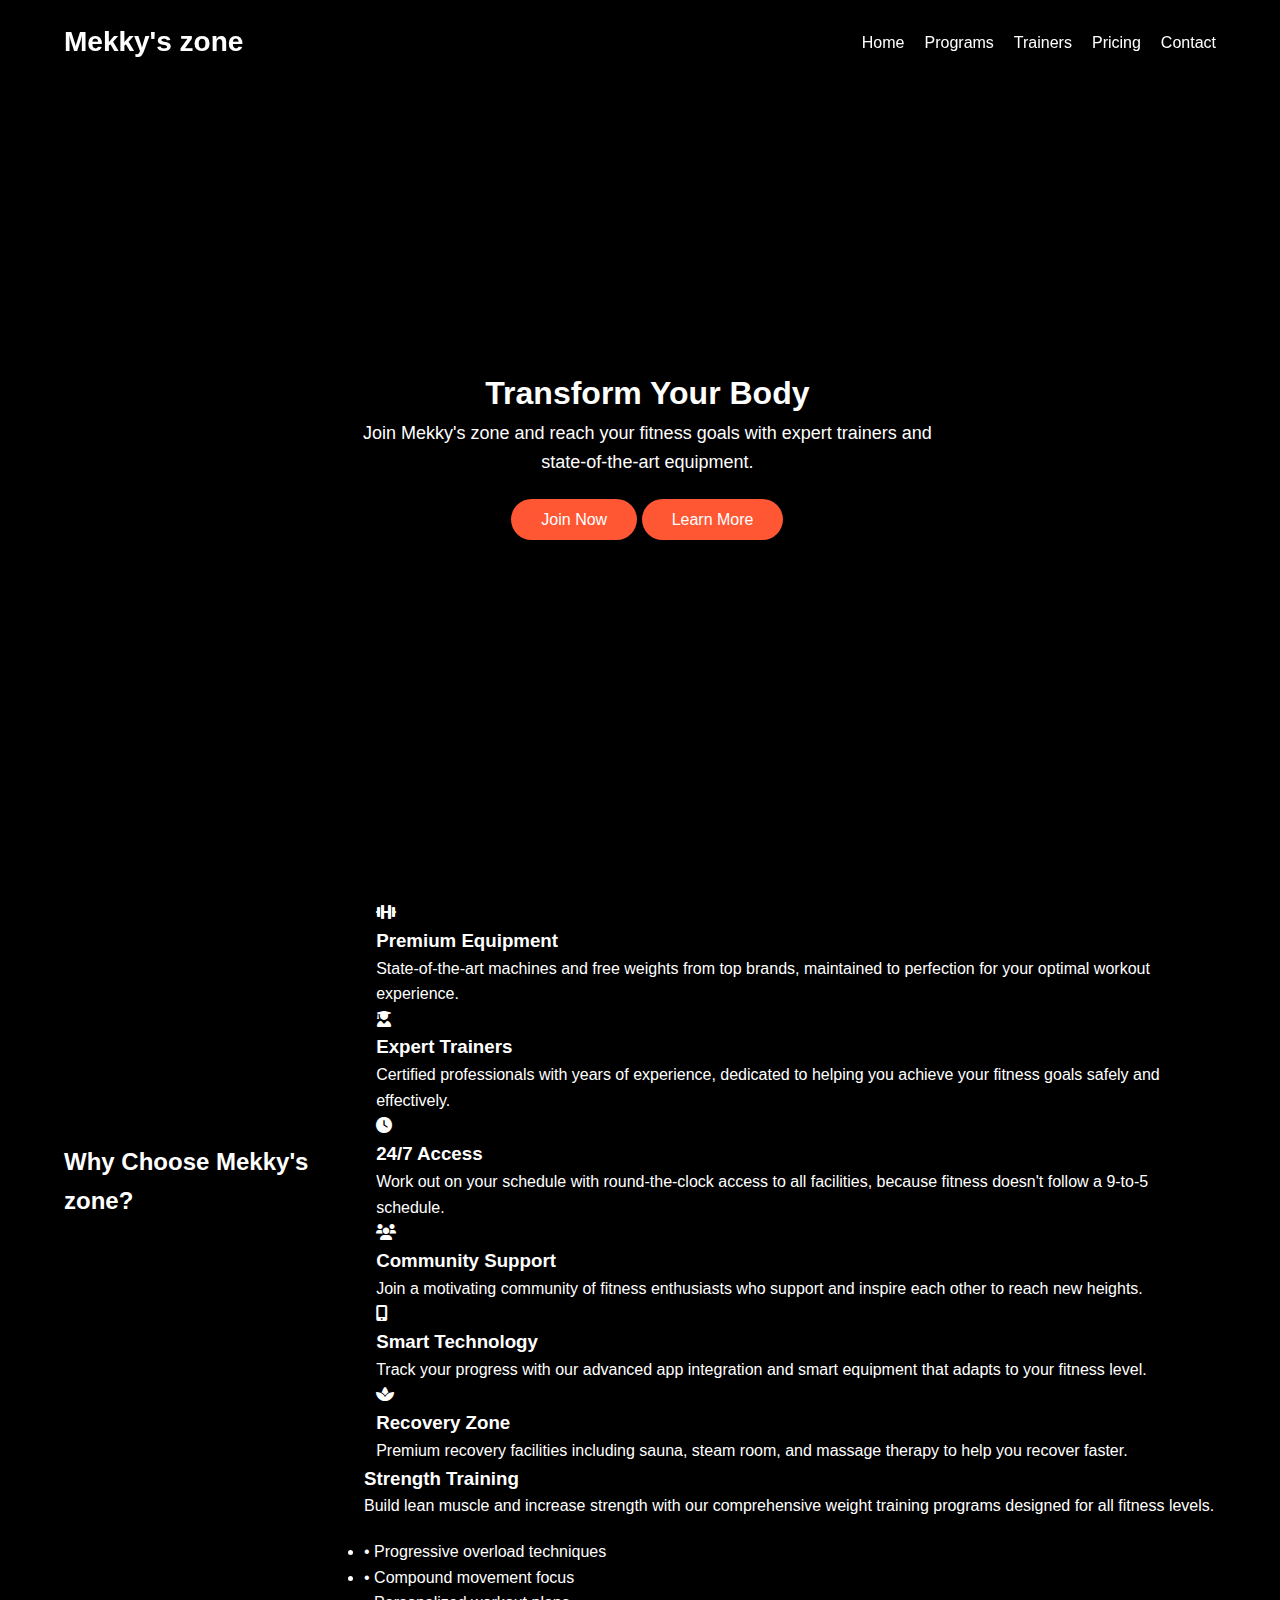
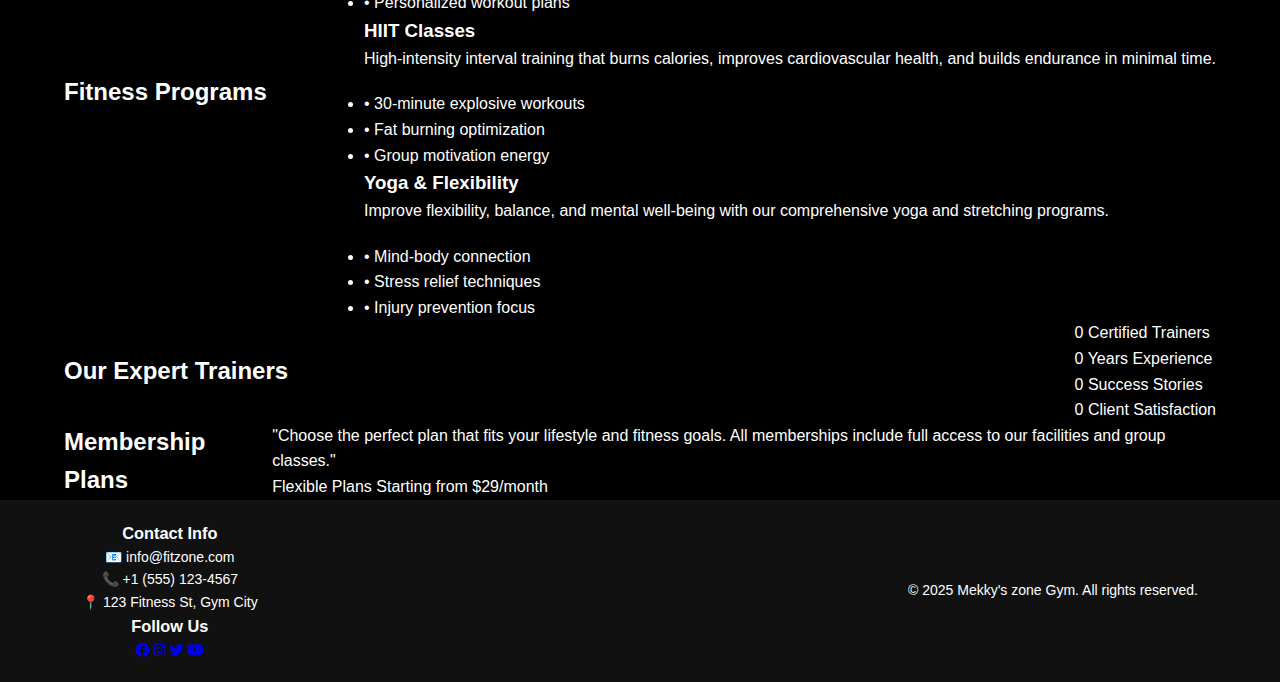
<file: index.html>
<!DOCTYPE html>
<html lang="en">
<head>
    <meta charset="UTF-8">
    <meta name="viewport" content="width=device-width, initial-scale=1.0">
    <title>FitZone Gym - Transform Your Life</title>
    <link href="https://fonts.googleapis.com/css2?family=Poppins:wght@300;400;600;700;800&display=swap" rel="stylesheet">
    <link rel="stylesheet" href="https://cdnjs.cloudflare.com/ajax/libs/font-awesome/6.0.0/css/all.min.css">
    <link rel="stylesheet" href="style.css">
</head>
<body>
    <div class="animated-bg"></div>
    
    <header id="header">
        <div class="container">
            <h1 class="logo">Mekky's zone</h1>
            <nav>
                <ul class="nav-links">
                    <li><a href="#home">Home</a></li>
                    <li><a href="#programs">Programs</a></li>
                    <li><a href="#trainers">Trainers</a></li>
                    <li><a href="#pricing">Pricing</a></li>
                    <li><a href="#contact">Contact</a></li>
                </ul>
            </nav>
        </div>
    </header>

    <section id="home" class="hero">
        <div class="hero-particles"></div>
        <div class="hero-content">
            <h1>Transform Your Body</h1>
            <p>Join Mekky's zone and reach your fitness goals with expert trainers and state-of-the-art equipment.</p>
            <div class="cta-buttons">
                <a href="#programs" class="btn btn-primary">Join Now</a>
                <a href="#features" class="btn btn-secondary">Learn More</a>
            </div>
        </div>
    </section>

    <section id="features" class="section features">
        <div class="container">
            <h2 class="section-title scroll-reveal">Why Choose Mekky's zone?</h2>
            <div class="features-grid">
                <div class="feature-card scroll-reveal">
                    <i class="fas fa-dumbbell feature-icon"></i>
                    <h3>Premium Equipment</h3>
                    <p>State-of-the-art machines and free weights from top brands, maintained to perfection for your optimal workout experience.</p>
                </div>
                <div class="feature-card scroll-reveal">
                    <i class="fas fa-user-graduate feature-icon"></i>
                    <h3>Expert Trainers</h3>
                    <p>Certified professionals with years of experience, dedicated to helping you achieve your fitness goals safely and effectively.</p>
                </div>
                <div class="feature-card scroll-reveal">
                    <i class="fas fa-clock feature-icon"></i>
                    <h3>24/7 Access</h3>
                    <p>Work out on your schedule with round-the-clock access to all facilities, because fitness doesn't follow a 9-to-5 schedule.</p>
                </div>
                <div class="feature-card scroll-reveal">
                    <i class="fas fa-users feature-icon"></i>
                    <h3>Community Support</h3>
                    <p>Join a motivating community of fitness enthusiasts who support and inspire each other to reach new heights.</p>
                </div>
                <div class="feature-card scroll-reveal">
                    <i class="fas fa-mobile-alt feature-icon"></i>
                    <h3>Smart Technology</h3>
                    <p>Track your progress with our advanced app integration and smart equipment that adapts to your fitness level.</p>
                </div>
                <div class="feature-card scroll-reveal">
                    <i class="fas fa-spa feature-icon"></i>
                    <h3>Recovery Zone</h3>
                    <p>Premium recovery facilities including sauna, steam room, and massage therapy to help you recover faster.</p>
                </div>
            </div>
        </div>
    </section>

    <section id="programs" class="section programs">
        <div class="container">
            <h2 class="section-title scroll-reveal">Fitness Programs</h2>
            <div class="programs-grid">
                <div class="program-card scroll-reveal">
                    <div class="program-content">
                        <h3 class="program-title">Strength Training</h3>
                        <p>Build lean muscle and increase strength with our comprehensive weight training programs designed for all fitness levels.</p>
                        <ul style="text-align: left; margin-top: 20px; color: var(--gray-text);">
                            <li>• Progressive overload techniques</li>
                            <li>• Compound movement focus</li>
                            <li>• Personalized workout plans</li>
                        </ul>
                    </div>
                </div>
                <div class="program-card scroll-reveal">
                    <div class="program-content">
                        <h3 class="program-title">HIIT Classes</h3>
                        <p>High-intensity interval training that burns calories, improves cardiovascular health, and builds endurance in minimal time.</p>
                        <ul style="text-align: left; margin-top: 20px; color: var(--gray-text);">
                            <li>• 30-minute explosive workouts</li>
                            <li>• Fat burning optimization</li>
                            <li>• Group motivation energy</li>
                        </ul>
                    </div>
                </div>
                <div class="program-card scroll-reveal">
                    <div class="program-content">
                        <h3 class="program-title">Yoga & Flexibility</h3>
                        <p>Improve flexibility, balance, and mental well-being with our comprehensive yoga and stretching programs.</p>
                        <ul style="text-align: left; margin-top: 20px; color: var(--gray-text);">
                            <li>• Mind-body connection</li>
                            <li>• Stress relief techniques</li>
                            <li>• Injury prevention focus</li>
                        </ul>
                    </div>
                </div>
            </div>
        </div>
    </section>

    <section id="trainers" class="section stats">
        <div class="container">
            <h2 class="section-title scroll-reveal">Our Expert Trainers</h2>
            <div class="stats-grid">
                <div class="stat-item scroll-reveal">
                    <span class="stat-number" data-target="50">0</span>
                    <span class="stat-label">Certified Trainers</span>
                </div>
                <div class="stat-item scroll-reveal">
                    <span class="stat-number" data-target="15">0</span>
                    <span class="stat-label">Years Experience</span>
                </div>
                <div class="stat-item scroll-reveal">
                    <span class="stat-number" data-target="5000">0</span>
                    <span class="stat-label">Success Stories</span>
                </div>
                <div class="stat-item scroll-reveal">
                    <span class="stat-number" data-target="98">0</span>
                    <span class="stat-label">Client Satisfaction</span>
                </div>
            </div>
        </div>
    </section>

    <section id="pricing" class="section testimonials">
        <div class="container">
            <h2 class="section-title scroll-reveal">Membership Plans</h2>
            <div class="testimonial-slider scroll-reveal">
                <p class="testimonial-text">"Choose the perfect plan that fits your lifestyle and fitness goals. All memberships include full access to our facilities and group classes."</p>
                <div class="testimonial-author">Flexible Plans Starting from $29/month</div>
            </div>
        </div>
    </section>

    <footer id="contact">
        <div class="container">
            <div class="footer-content">
                <div class="footer-section">
                    <h3>Contact Info</h3>
                    <p>📧 info@fitzone.com</p>
                    <p>📞 +1 (555) 123-4567</p>
                    <p>📍 123 Fitness St, Gym City</p>
                </div>
                <div class="footer-section">
                    <h3>Follow Us</h3>
                    <div class="social-links">
                        <a href="#"><i class="fab fa-facebook"></i></a>
                        <a href="#"><i class="fab fa-instagram"></i></a>
                        <a href="#"><i class="fab fa-twitter"></i></a>
                        <a href="#"><i class="fab fa-youtube"></i></a>
                    </div>
                </div>
            </div>
            <p>&copy; 2025 Mekky's zone Gym. All rights reserved.</p>
        </div>
    </footer>

    <script>
        // Header scroll effect - DISABLED to keep menu stable
        // Navigation menu stays horizontal and stable at all times
        
        // Smooth scrolling for navigation links
        document.querySelectorAll('a[href^="#"]').forEach(anchor => {
            anchor.addEventListener('click', function (e) {
                e.preventDefault();
                const target = document.querySelector(this.getAttribute('href'));
                if (target) {
                    target.scrollIntoView({
                        behavior: 'smooth',
                        block: 'start'
                    });
                }
            });
        });

        // Scroll reveal animation
        const revealElements = document.querySelectorAll('.scroll-reveal');
        const revealObserver = new IntersectionObserver((entries) => {
            entries.forEach(entry => {
                if (entry.isIntersecting) {
                    entry.target.classList.add('revealed');
                }
            });
        }, { threshold: 0.1 });

        revealElements.forEach(el => revealObserver.observe(el));

        // Animated counter for stats
        const animateValue = (element, start, end, duration) => {
            let startTimestamp = null;
            const step = (timestamp) => {
                if (!startTimestamp) startTimestamp = timestamp;
                const progress = Math.min((timestamp - startTimestamp) / duration, 1);
                element.innerText = Math.floor(progress * (end - start) + start);
                if (progress < 1) {
                    window.requestAnimationFrame(step);
                }
            };
            window.requestAnimationFrame(step);
        };

        const statsObserver = new IntersectionObserver((entries) => {
            entries.forEach(entry => {
                if (entry.isIntersecting) {
                    const target = parseInt(entry.target.getAttribute('data-target'));
                    animateValue(entry.target, 0, target, 2000);
                    statsObserver.unobserve(entry.target);
                }
            });
        });

        document.querySelectorAll('.stat-number').forEach(stat => {
            statsObserver.observe(stat);
        });

        // Create floating particles
        function createParticles() {
            const particlesContainer = document.querySelector('.hero-particles');
            for (let i = 0; i < 50; i++) {
                const particle = document.createElement('div');
                particle.classList.add('particle');
                particle.style.width = Math.random() * 10 + 5 + 'px';
                particle.style.height = particle.style.width;
                particle.style.left = Math.random() * 100 + '%';
                particle.style.top = Math.random() * 100 + '%';
                particle.style.animationDelay = Math.random() * 6 + 's';
                particle.style.animationDuration = (Math.random() * 3 + 3) + 's';
                particlesContainer.appendChild(particle);
            }
        }

        createParticles();

        // Add parallax scrolling effect
        window.addEventListener('scroll', () => {
            const scrolled = window.pageYOffset;
            const parallax = document.querySelector('.hero');
            const speed = scrolled * 0.5;
            parallax.style.transform = `translateY(${speed}px)`;
        });
    </script>
</body>
</html>
</file>
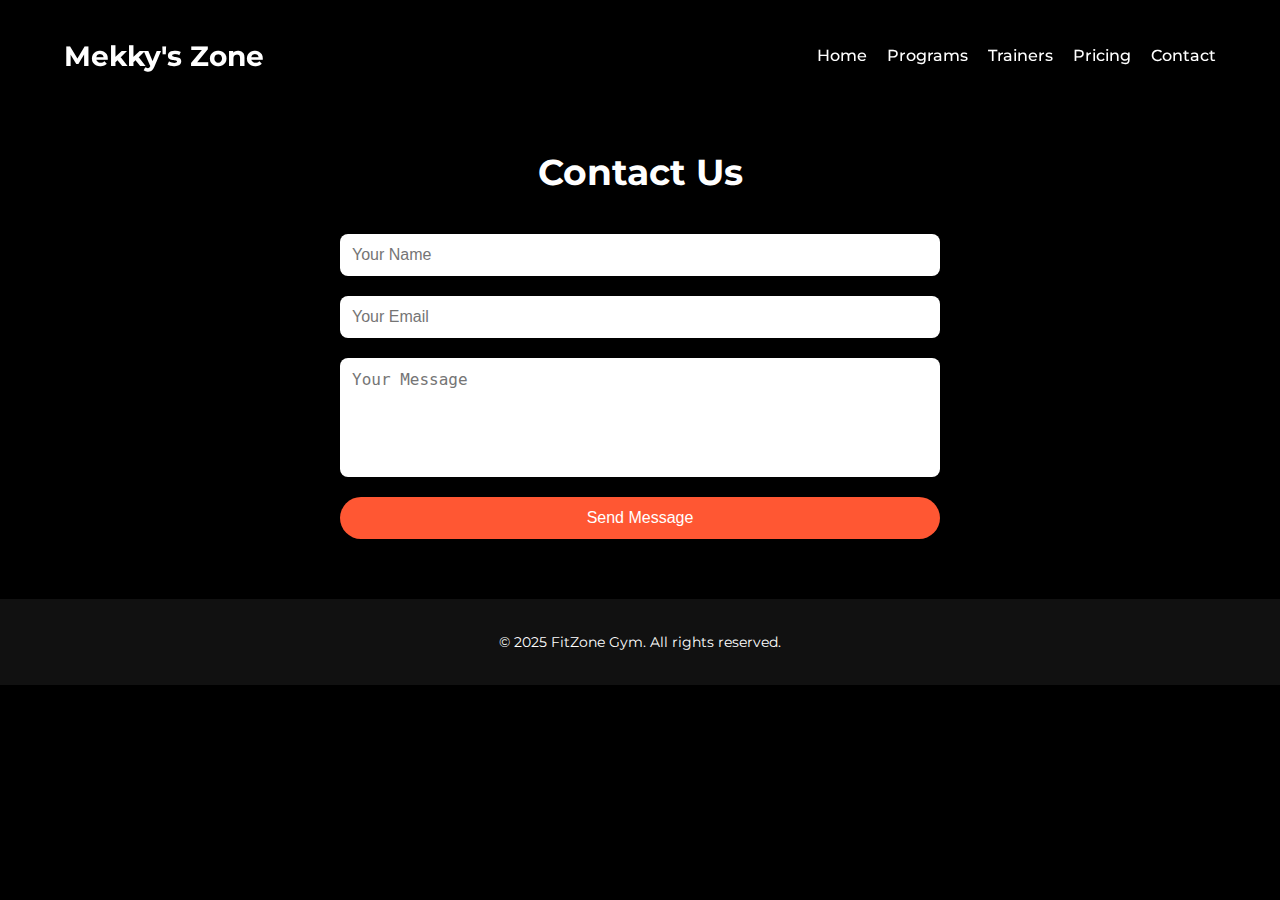
<file: contact.html>
<!DOCTYPE html>
<html lang="en">
<head>
  <meta charset="UTF-8"/>
  <meta name="viewport" content="width=device-width, initial-scale=1.0"/>
  <title>Contact Us - FitZone Gym</title>
  <link rel="stylesheet" href="contact.css"/>
  <link href="https://fonts.googleapis.com/css2?family=Montserrat:wght@400;700&display=swap" rel="stylesheet"/>
</head>
<body>
  <header>
    <div class="container">
      <h1 class="logo">Mekky's Zone</h1>
      <nav>
        <ul>
          <li><a href="index.html">Home</a></li>
          <li><a href="programs.html">Programs</a></li>
          <li><a href="trainers.html">Trainers</a></li>
          <li><a href="pricing.html">Pricing</a></li>
          <li><a href="contact.html">Contact</a></li>
        </ul>
      </nav>
    </div>
  </header>

  <section class="contact">
    <h2>Contact Us</h2>
    <form>
      <input type="text" placeholder="Your Name" required/>
      <input type="email" placeholder="Your Email" required/>
      <textarea rows="5" placeholder="Your Message" required></textarea>
      <button type="submit" class="btn">Send Message</button>
    </form>
  </section>

  <footer>
    <p>&copy; 2025 FitZone Gym. All rights reserved.</p>
  </footer>
</body>
</html>
</file>
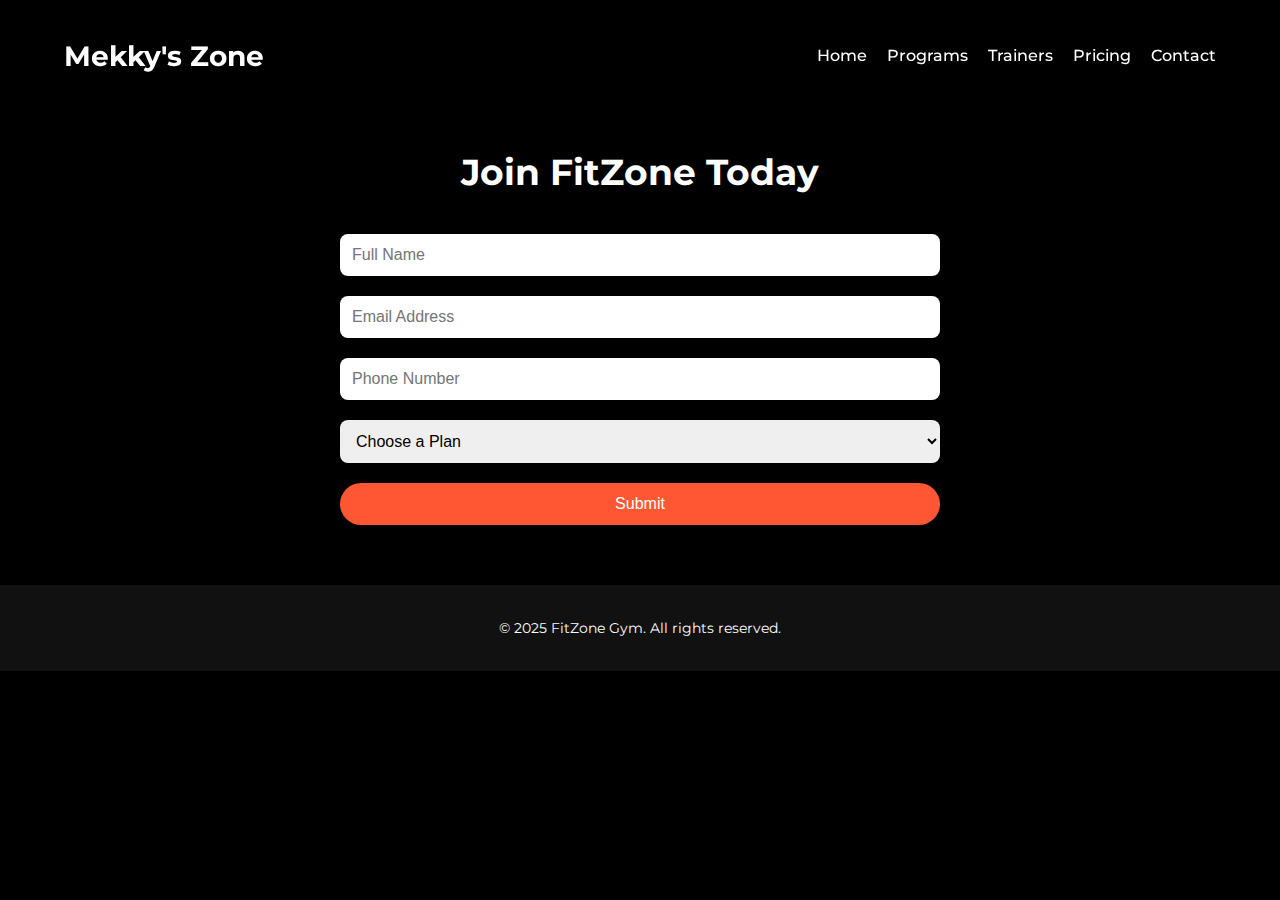
<file: join.html>
<!DOCTYPE html>
<html lang="en">
<head>
  <meta charset="UTF-8"/>
  <meta name="viewport" content="width=device-width, initial-scale=1.0"/>
  <title>Join Now - FitZone Gym</title>
  <link rel="stylesheet" href="join.css"/>
  <link href="https://fonts.googleapis.com/css2?family=Montserrat:wght@400;700&display=swap" rel="stylesheet"/>
</head>
<body>
  <header>
    <div class="container">
      <h1 class="logo">Mekky's Zone</h1>
      <nav>
        <ul>
          <li><a href="index.html">Home</a></li>
          <li><a href="programs.html">Programs</a></li>
          <li><a href="trainers.html">Trainers</a></li>
          <li><a href="pricing.html">Pricing</a></li>
          <li><a href="contact.html">Contact</a></li>
        </ul>
      </nav>
    </div>
  </header>

  <section class="join">
    <h2>Join FitZone Today</h2>
    <form>
      <input type="text" placeholder="Full Name" required/>
      <input type="email" placeholder="Email Address" required/>
      <input type="tel" placeholder="Phone Number" required/>
      <select required>
        <option value="">Choose a Plan</option>
        <option value="basic">Basic - $29/mo</option>
        <option value="standard">Standard - $49/mo</option>
        <option value="premium">Premium - $79/mo</option>
      </select>
      <button type="submit" class="btn">Submit</button>
    </form>
  </section>

  <footer>
    <p>&copy; 2025 FitZone Gym. All rights reserved.</p>
  </footer>
</body>
</html>
</file>
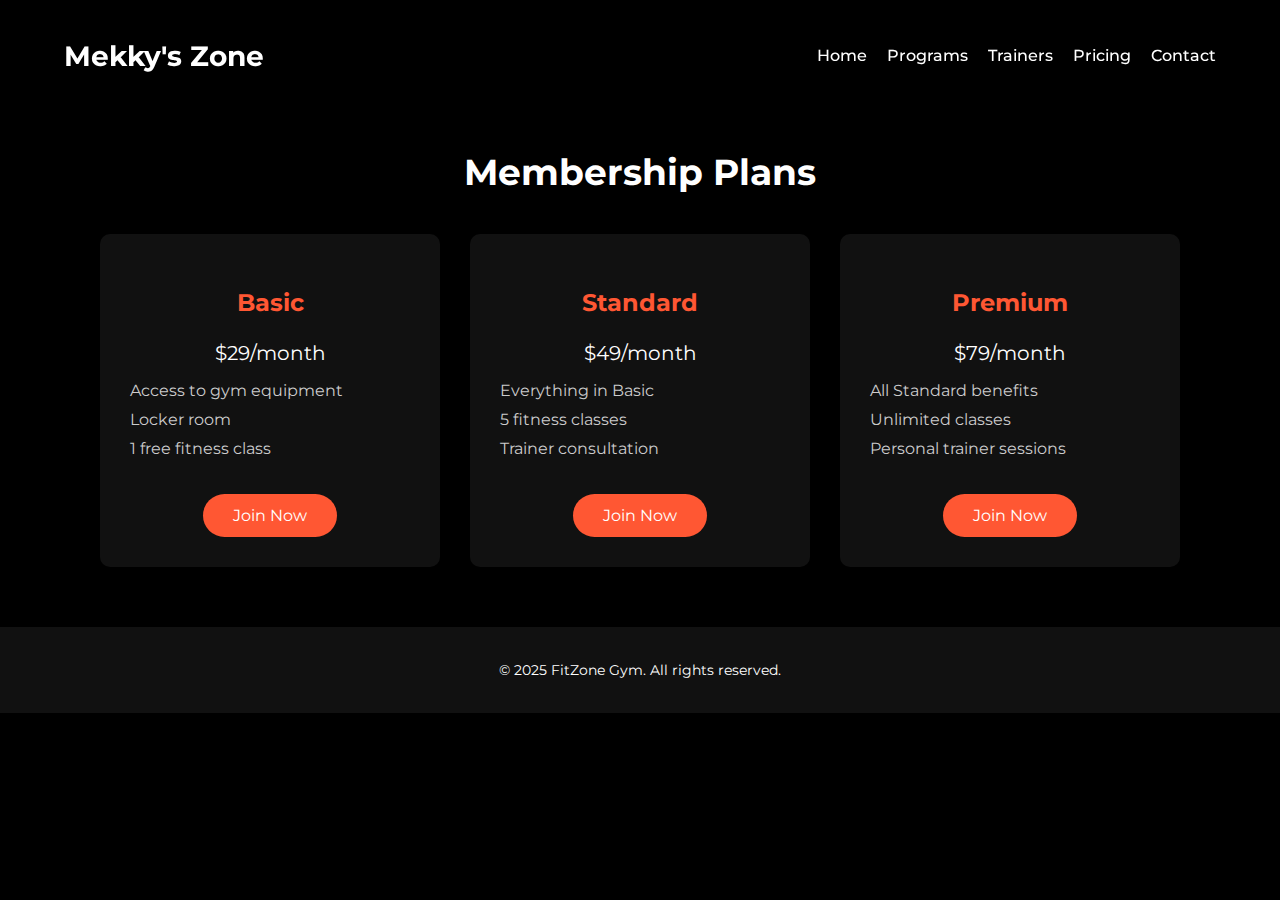
<file: pricing.html>
<!DOCTYPE html>
<html lang="en">
<head>
  <meta charset="UTF-8" />
  <meta name="viewport" content="width=device-width, initial-scale=1.0"/>
  <title>Pricing - FitZone Gym</title>
  <link rel="stylesheet" href="pricing.css" />
  <link href="https://fonts.googleapis.com/css2?family=Montserrat:wght@400;700&display=swap" rel="stylesheet"/>
</head>
<body>
  <header>
    <div class="container">
      <h1 class="logo">Mekky's Zone</h1>
      <nav>
        <ul>
          <li><a href="index.html">Home</a></li>
          <li><a href="programs.html">Programs</a></li>
          <li><a href="trainers.html">Trainers</a></li>
          <li><a href="pricing.html">Pricing</a></li>
          <li><a href="contact.html">Contact</a></li>
        </ul>
      </nav>
    </div>
  </header>

  <section class="pricing">
    <h2>Membership Plans</h2>
    <div class="pricing-cards">
      <div class="card">
        <h3>Basic</h3>
        <p>$29/month</p>
        <ul>
          <li>Access to gym equipment</li>
          <li>Locker room</li>
          <li>1 free fitness class</li>
        </ul>
        <a href="join.html" class="btn">Join Now</a>
      </div>
      <div class="card">
        <h3>Standard</h3>
        <p>$49/month</p>
        <ul>
          <li>Everything in Basic</li>
          <li>5 fitness classes</li>
          <li>Trainer consultation</li>
        </ul>
        <a href="join.html" class="btn">Join Now</a>
      </div>
      <div class="card">
        <h3>Premium</h3>
        <p>$79/month</p>
        <ul>
          <li>All Standard benefits</li>
          <li>Unlimited classes</li>
          <li>Personal trainer sessions</li>
        </ul>
        <a href="join.html" class="btn">Join Now</a>
      </div>
    </div>
  </section>

  <footer>
    <p>&copy; 2025 FitZone Gym. All rights reserved.</p>
  </footer>
</body>
</html>
</file>
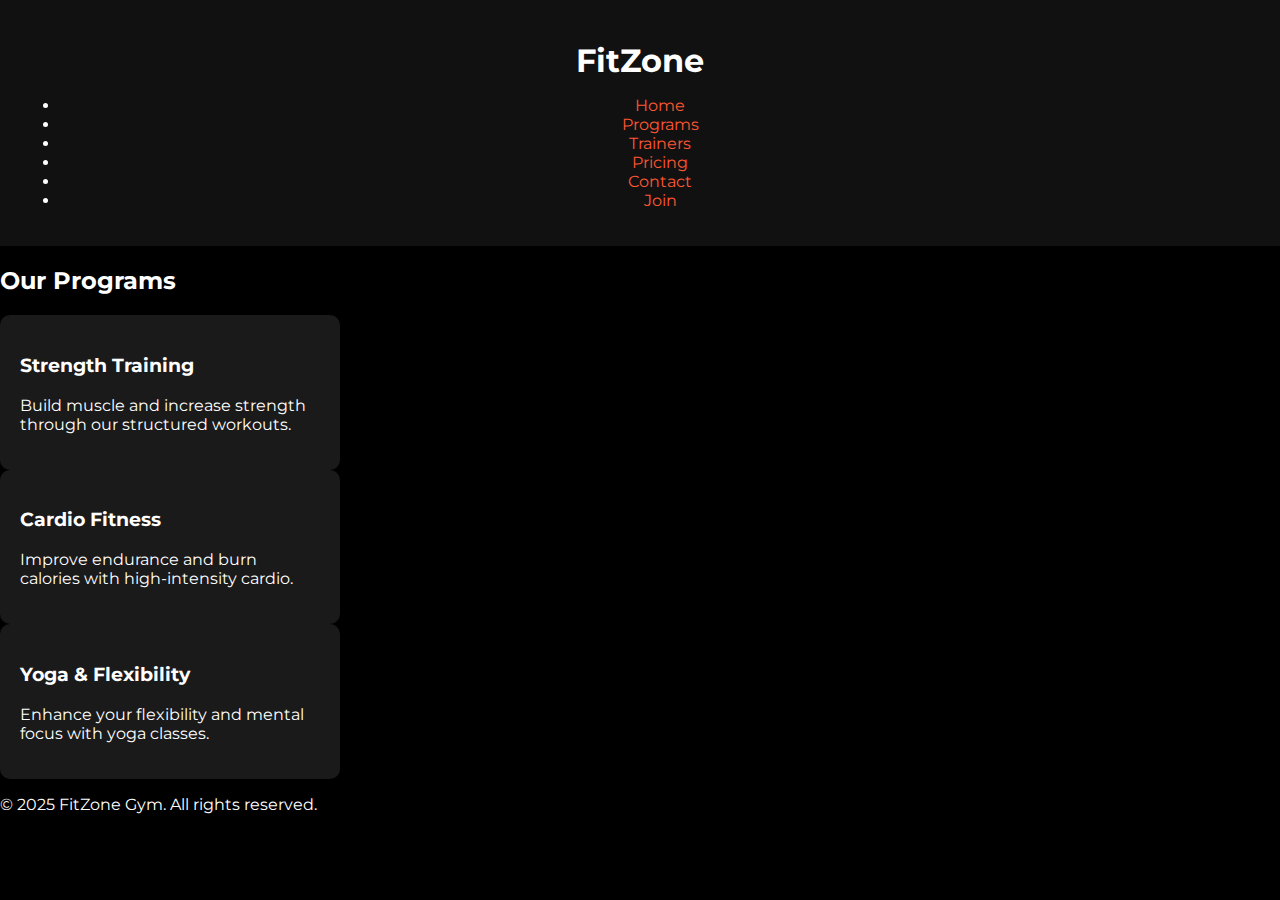
<file: programs.html>
<!DOCTYPE html>
<html lang="en">
<head>
  <meta charset="UTF-8" />
  <meta name="viewport" content="width=device-width, initial-scale=1.0"/>
  <title>Programs - FitZone Gym</title>
  <link rel="stylesheet" href="programs.css" />
  <link href="https://fonts.googleapis.com/css2?family=Montserrat:wght@400;700&display=swap" rel="stylesheet"/>
</head>
<body>
  <header>
    <div class="container">
      <h1 class="logo">FitZone</h1>
      <nav>
        <ul>
          <li><a href="index.html">Home</a></li>
          <li><a href="programs.html">Programs</a></li>
          <li><a href="trainers.html">Trainers</a></li>
          <li><a href="pricing.html">Pricing</a></li>
          <li><a href="contact.html">Contact</a></li>
          <li><a href="join.html">Join</a></li>
        </ul>
      </nav>
    </div>
  </header>

  <section class="programs">
    <h2>Our Programs</h2>
    <div class="program-cards">
      <div class="program-card">
        <h3>Strength Training</h3>
        <p>Build muscle and increase strength through our structured workouts.</p>
      </div>
      <div class="program-card">
        <h3>Cardio Fitness</h3>
        <p>Improve endurance and burn calories with high-intensity cardio.</p>
      </div>
      <div class="program-card">
        <h3>Yoga & Flexibility</h3>
        <p>Enhance your flexibility and mental focus with yoga classes.</p>
      </div>
    </div>
  </section>

  <footer>
    <p>&copy; 2025 FitZone Gym. All rights reserved.</p>
  </footer>
</body>
</html>
</file>
<file: style.css>
* {
  margin: 0;
  padding: 0;
  box-sizing: border-box;
}

body {
  font-family: 'Montserrat', sans-serif;
  line-height: 1.6;
  color: #fff;
  background-color: #000;
}

header {
  background: rgba(0, 0, 0, 0.8);
  padding: 20px 0;
  position: fixed;
  width: 100%;
  z-index: 1000;
}

.container {
  width: 90%;
  max-width: 1200px;
  margin: auto;
  display: flex;
  justify-content: space-between;
  align-items: center;
}

.logo {
  font-size: 28px;
  font-weight: 700;
  color: #fff;
}

nav ul {
  list-style: none;
  display: flex;
  gap: 20px;
}

nav a {
  text-decoration: none;
  color: #fff;
  font-weight: 500;
  transition: color 0.3s;
}

nav a:hover {
  color: #ff5733;
}

.hero {
  height: 100vh;
  background: url('https://images.unsplash.com/photo-1605296867304-46d5465a13f1?auto=format&fit=crop&w=1950&q=80') no-repeat center center/cover;
  display: flex;
  align-items: center;
  justify-content: center;
  text-align: center;
  padding: 0 20px;
}


.hero-content h2 {
  font-size: 48px;
  font-weight: 700;
  margin-bottom: 20px;
}

.hero-content p {
  font-size: 18px;
  max-width: 600px;
  margin: 0 auto 30px;
}

.btn {
  background-color: #ff5733;
  color: #fff;
  padding: 12px 30px;
  border: none;
  border-radius: 25px;
  font-size: 16px;
  cursor: pointer;
  text-decoration: none;
  transition: background 0.3s ease;
}

.btn:hover {
  background-color: #e0491f;
}

footer {
  text-align: center;
  padding: 20px;
  background-color: #111;
  font-size: 14px;
}
</file>
<file: contact.css>
body {
  font-family: 'Montserrat', sans-serif;
  background: #000;
  color: #fff;
  margin: 0;
  padding: 0;
}

header {
  background: rgba(0, 0, 0, 0.9);
  padding: 20px 0;
  position: fixed;
  width: 100%;
  top: 0;
  z-index: 1000;
}

.container {
  width: 90%;
  max-width: 1200px;
  margin: auto;
  display: flex;
  justify-content: space-between;
  align-items: center;
}

.logo {
  font-size: 28px;
  font-weight: 700;
  color: #fff;
}

nav ul {
  list-style: none;
  display: flex;
  gap: 20px;
}

nav a {
  text-decoration: none;
  color: #fff;
  font-weight: 500;
}

nav a:hover {
  color: #ff5733;
}

.contact {
  padding: 120px 20px 60px;
  text-align: center;
}

.contact h2 {
  font-size: 36px;
  margin-bottom: 40px;
}

form {
  max-width: 600px;
  margin: auto;
  display: flex;
  flex-direction: column;
  gap: 20px;
}

input, textarea {
  padding: 12px;
  border: none;
  border-radius: 8px;
  font-size: 16px;
}

textarea {
  resize: none;
}

.btn {
  background-color: #ff5733;
  color: #fff;
  padding: 12px 30px;
  border: none;
  border-radius: 25px;
  font-size: 16px;
  cursor: pointer;
}

.btn:hover {
  background-color: #e0491f;
}

footer {
  text-align: center;
  padding: 20px;
  background-color: #111;
  font-size: 14px;
}
</file>
<file: join.css>
body {
  font-family: 'Montserrat', sans-serif;
  background: #000;
  color: #fff;
  margin: 0;
  padding: 0;
}

header {
  background: rgba(0, 0, 0, 0.9);
  padding: 20px 0;
  position: fixed;
  width: 100%;
  top: 0;
  z-index: 1000;
}

.container {
  width: 90%;
  max-width: 1200px;
  margin: auto;
  display: flex;
  justify-content: space-between;
  align-items: center;
}

.logo {
  font-size: 28px;
  font-weight: 700;
  color: #fff;
}

nav ul {
  list-style: none;
  display: flex;
  gap: 20px;
}

nav a {
  text-decoration: none;
  color: #fff;
  font-weight: 500;
}

nav a:hover {
  color: #ff5733;
}

.join {
  padding: 120px 20px 60px;
  text-align: center;
}

.join h2 {
  font-size: 36px;
  margin-bottom: 40px;
}

form {
  max-width: 600px;
  margin: auto;
  display: flex;
  flex-direction: column;
  gap: 20px;
}

input, select {
  padding: 12px;
  font-size: 16px;
  border: none;
  border-radius: 8px;
}

.btn {
  background-color: #ff5733;
  color: #fff;
  padding: 12px 30px;
  border: none;
  border-radius: 25px;
  font-size: 16px;
  cursor: pointer;
}

.btn:hover {
  background-color: #e0491f;
}

footer {
  text-align: center;
  padding: 20px;
  background-color: #111;
  font-size: 14px;
}
</file>
<file: pricing.css>
body {
  font-family: 'Montserrat', sans-serif;
  background: #000;
  color: #fff;
  margin: 0;
  padding: 0;
}

header {
  background: rgba(0, 0, 0, 0.9);
  padding: 20px 0;
  position: fixed;
  width: 100%;
  top: 0;
  z-index: 1000;
}

.container {
  width: 90%;
  max-width: 1200px;
  margin: auto;
  display: flex;
  justify-content: space-between;
  align-items: center;
}

.logo {
  font-size: 28px;
  font-weight: 700;
  color: #fff;
}

nav ul {
  list-style: none;
  display: flex;
  gap: 20px;
}

nav a {
  text-decoration: none;
  color: #fff;
  font-weight: 500;
}

nav a:hover {
  color: #ff5733;
}

.pricing {
  padding: 120px 20px 60px;
  text-align: center;
}

.pricing h2 {
  font-size: 36px;
  margin-bottom: 40px;
}

.pricing-cards {
  display: flex;
  flex-wrap: wrap;
  gap: 30px;
  justify-content: center;
}

.card {
  background: #111;
  border-radius: 10px;
  padding: 30px;
  width: 280px;
  text-align: center;
  transition: 0.3s;
}

.card:hover {
  transform: translateY(-5px);
  box-shadow: 0 0 10px rgba(255, 87, 51, 0.5);
}

.card h3 {
  color: #ff5733;
  font-size: 24px;
}

.card p {
  font-size: 20px;
  margin: 10px 0;
}

.card ul {
  list-style: none;
  padding: 0;
  text-align: left;
  color: #ccc;
}

.card ul li {
  margin: 10px 0;
}

.btn {
  display: inline-block;
  margin-top: 20px;
  padding: 12px 30px;
  background-color: #ff5733;
  color: #fff;
  border-radius: 25px;
  text-decoration: none;
}

.btn:hover {
  background-color: #e0491f;
}

footer {
  text-align: center;
  padding: 20px;
  background-color: #111;
  font-size: 14px;
}
</file>
<file: programs.css>
body {
  margin: 0;
  font-family: 'Montserrat', sans-serif;
  background-color: #000;
  color: #fff;
}

header {
  background: #111;
  padding: 20px;
  text-align: center;
}

header h1 {
  margin-bottom: 10px;
}

nav a {
  color: #ff5733;
  text-decoration: none;
}

main {
  padding: 20px;
}

.program-list {
  display: flex;
  gap: 20px;
  flex-wrap: wrap;
  justify-content: center;
}

.program-card {
  background: #1a1a1a;
  padding: 20px;
  border-radius: 10px;
  width: 300px;
  transition: transform 0.3s;
}

.program-card:hover {
  transform: translateY(-5px);
}

@media (max-width: 768px) {
  .program-list {
    flex-direction: column;
    align-items: center;
  }

  .program-card {
    width: 90%;
  }
}
</file>
